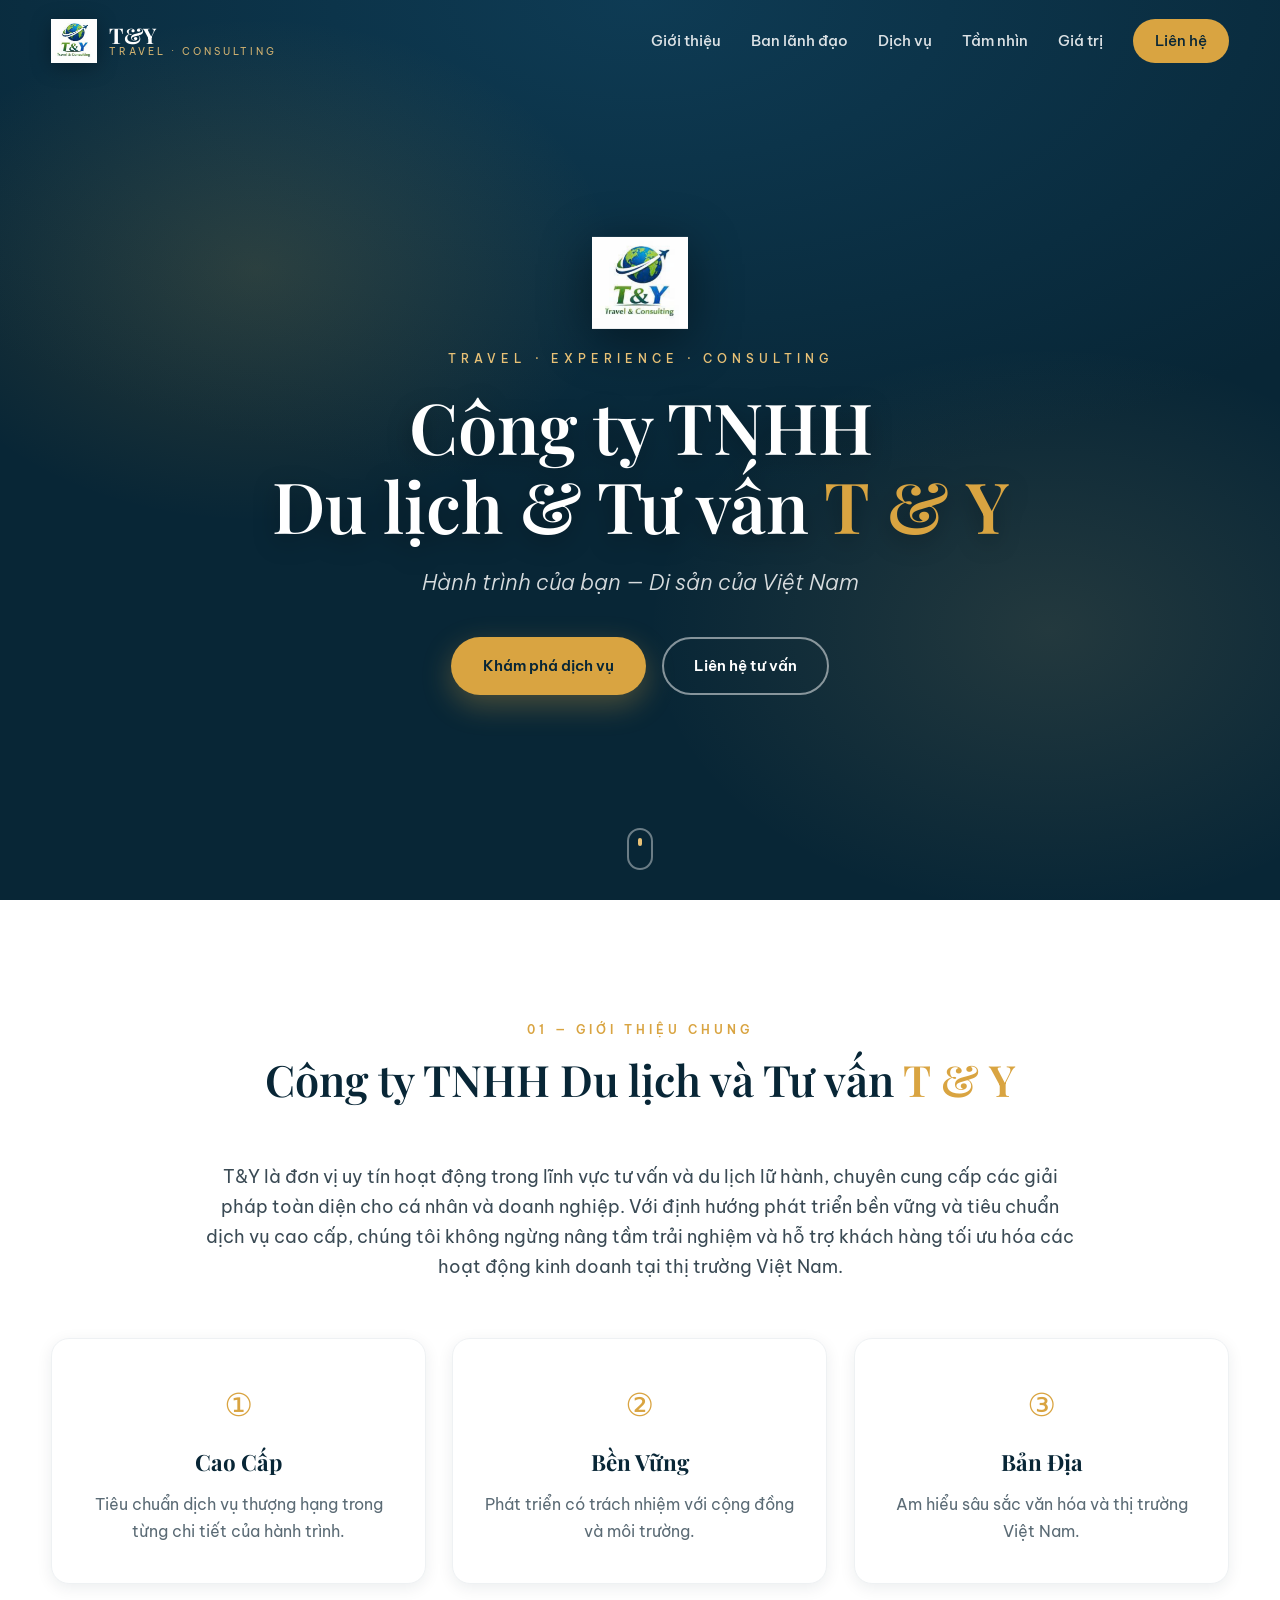
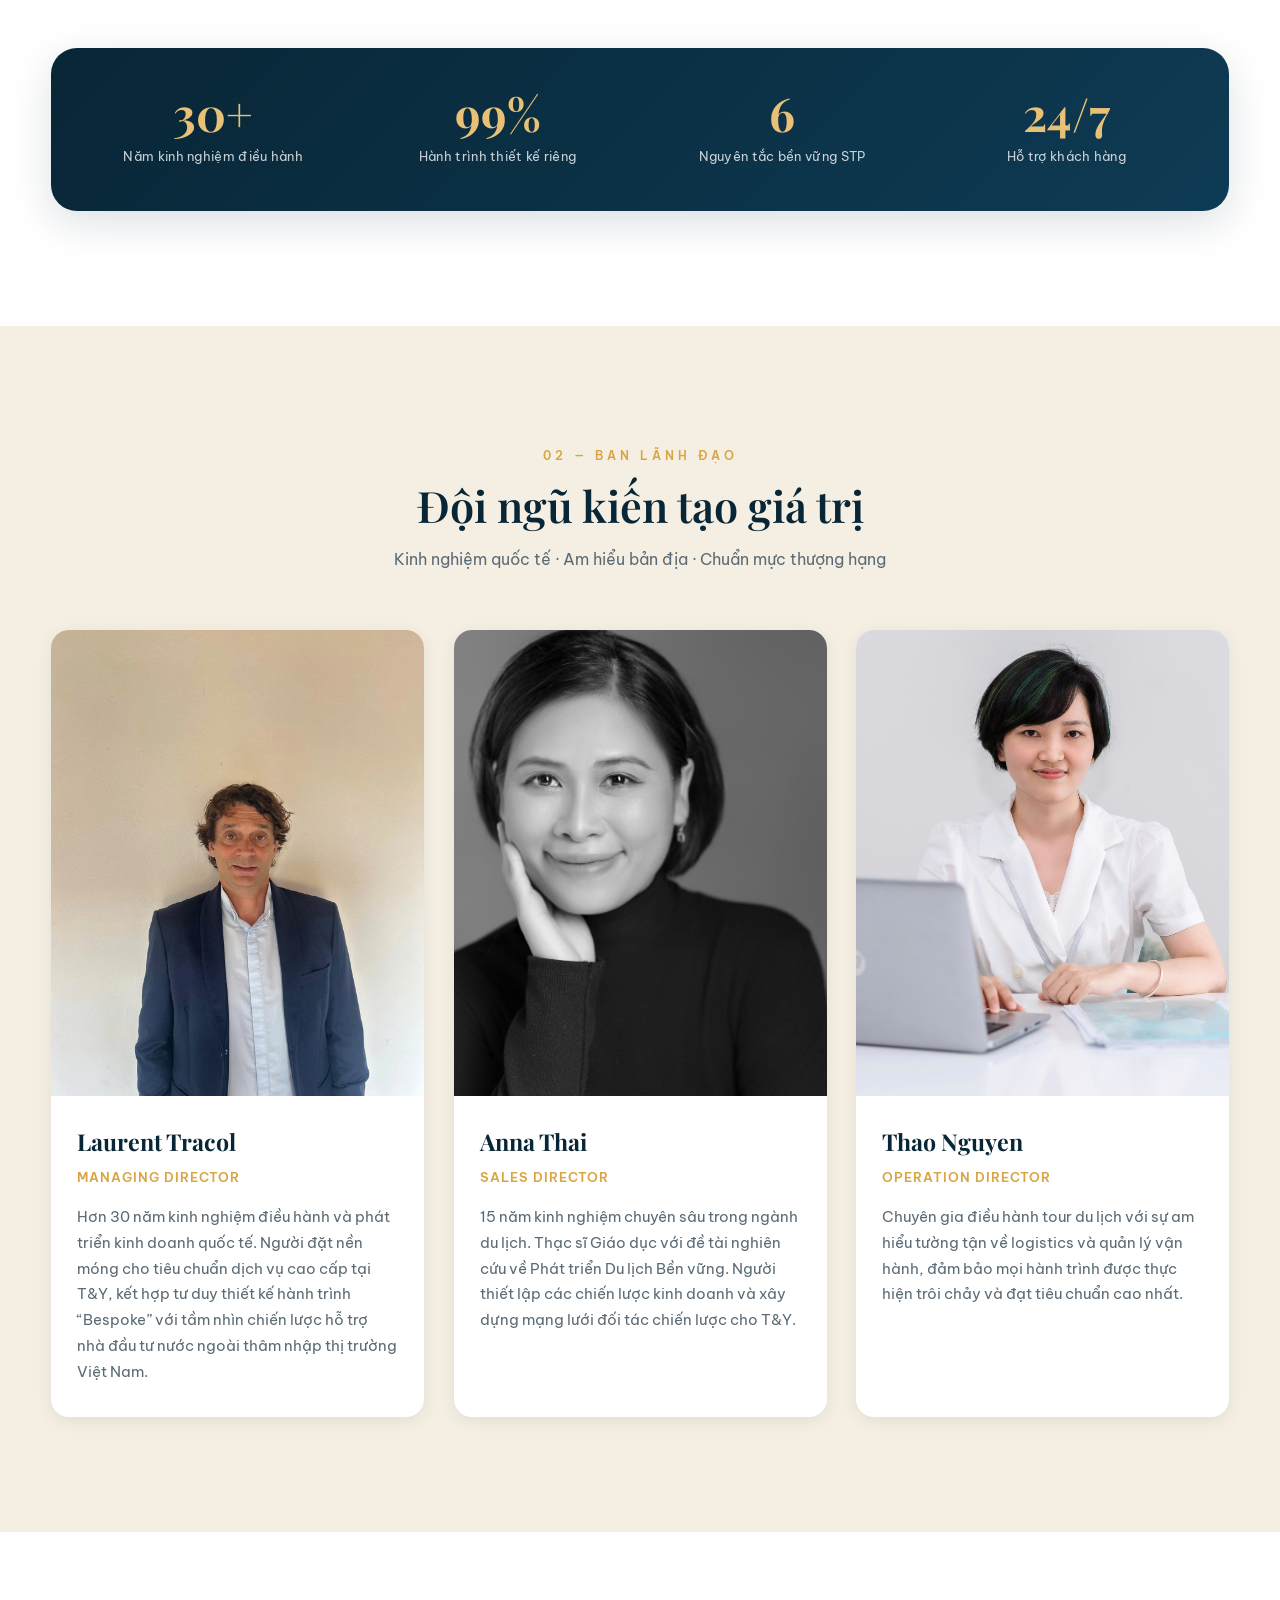
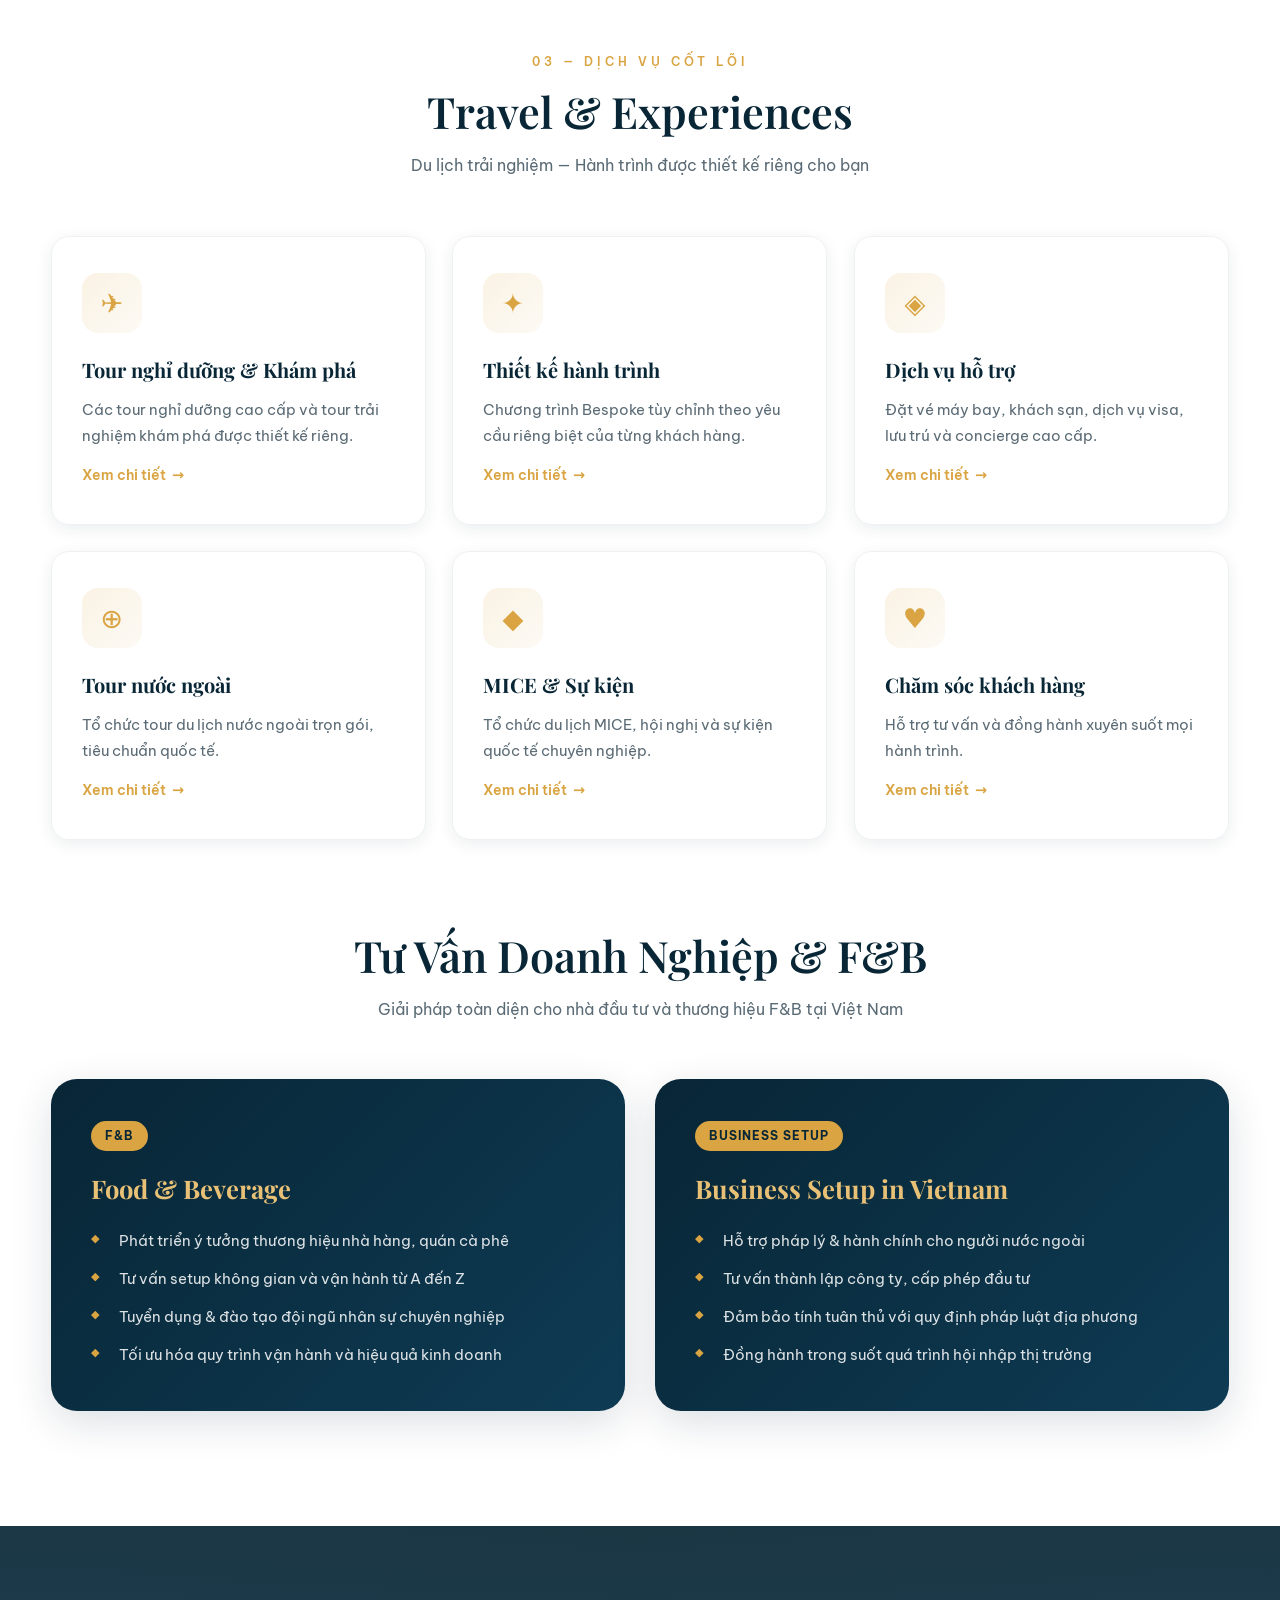
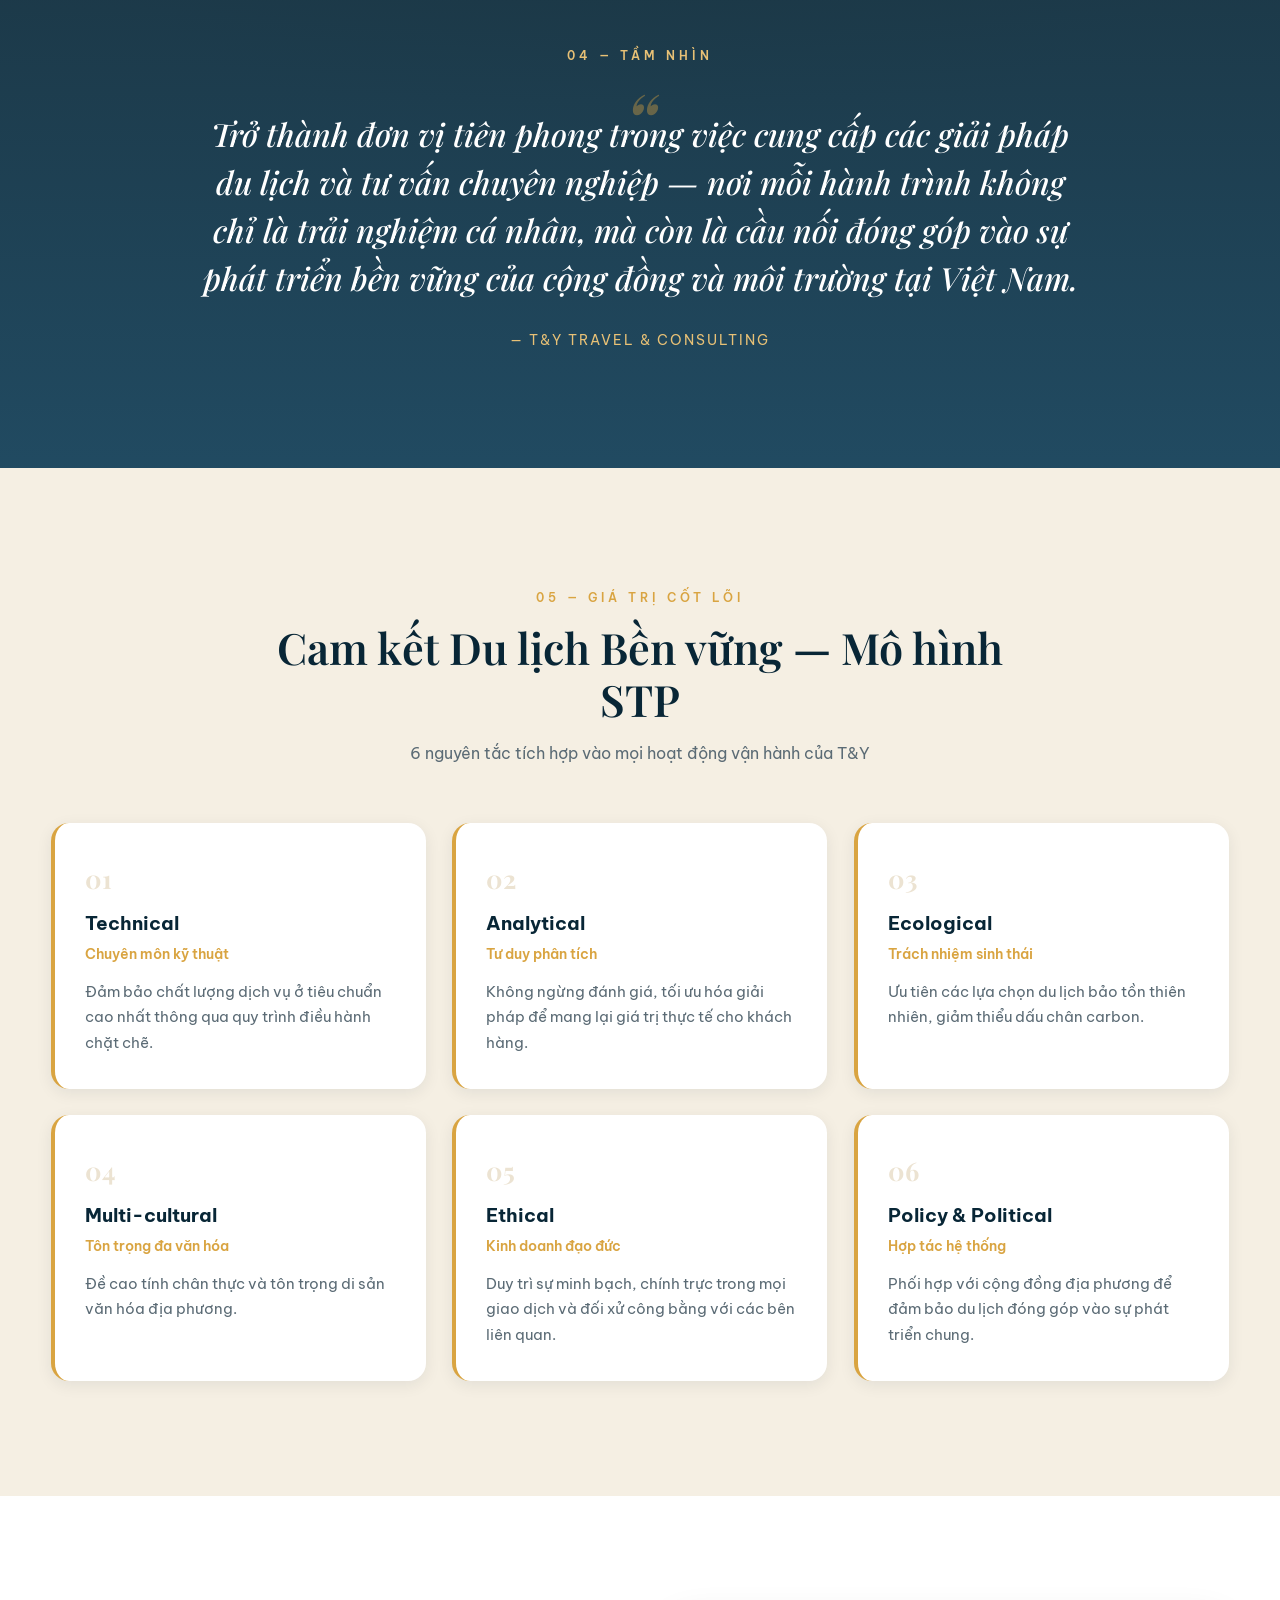
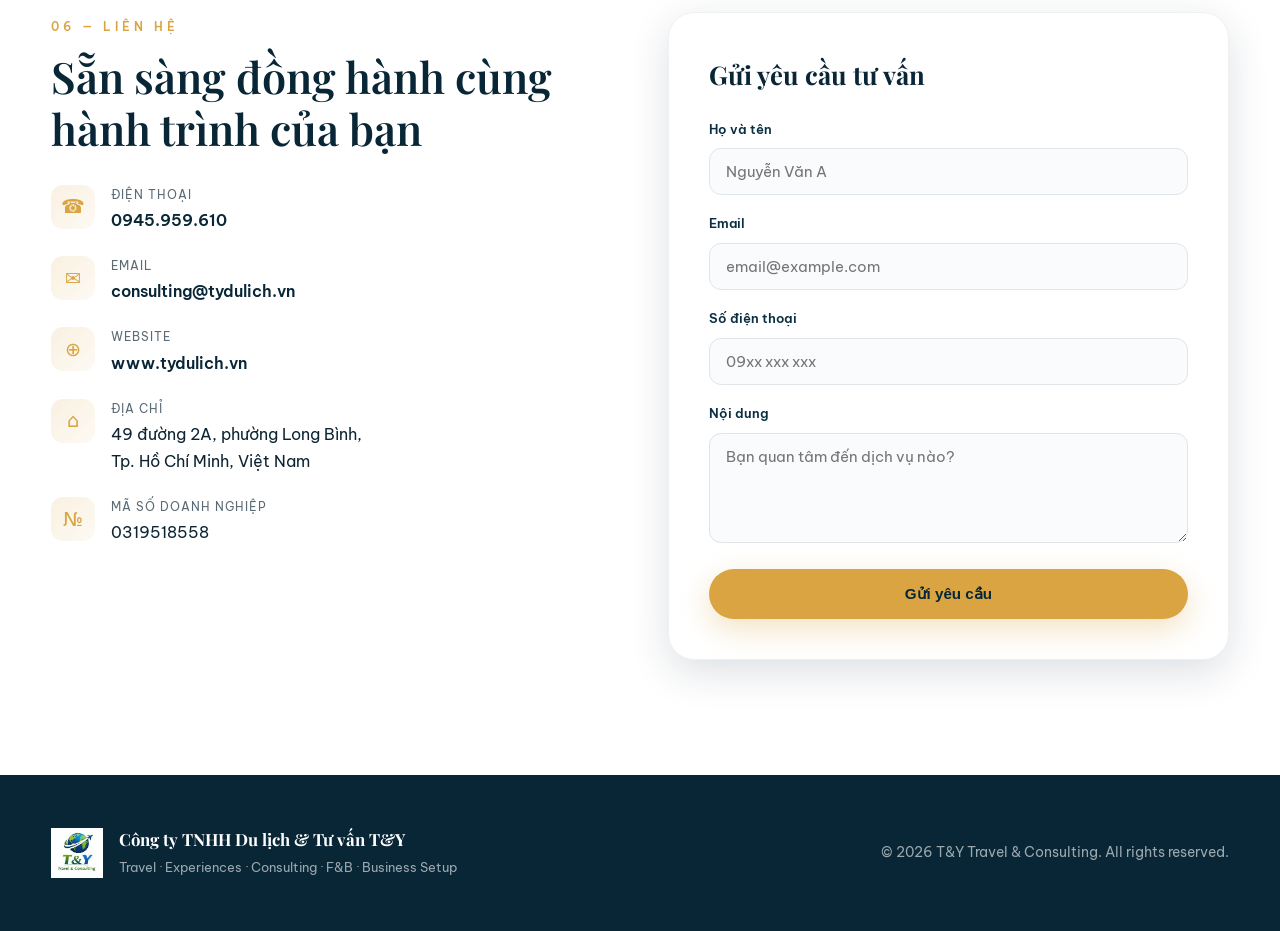
<file: index.html>
<!DOCTYPE html>
<html lang="vi">
<head>
  <meta charset="UTF-8" />
  <meta name="viewport" content="width=device-width, initial-scale=1.0" />
  <title>T&Y Travel & Consulting — Công ty TNHH Du lịch & Tư vấn T&Y</title>
  <meta name="description" content="Công ty TNHH Du lịch và Tư vấn T&Y — Giải pháp du lịch trải nghiệm cao cấp, tư vấn doanh nghiệp & F&B, hỗ trợ nhà đầu tư tại Việt Nam. Hành trình của bạn — Di sản của Việt Nam." />
  <meta name="keywords" content="du lịch cao cấp, tư vấn doanh nghiệp, F&B Việt Nam, business setup Vietnam, tour bespoke, MICE, du lịch bền vững, T&Y Travel" />
  <meta name="author" content="Công ty TNHH Du lịch & Tư vấn T&Y" />
  <meta name="robots" content="index, follow" />
  <link rel="canonical" href="https://www.tydulich.vn/" />

  <!-- Open Graph -->
  <meta property="og:title" content="T&Y Travel & Consulting" />
  <meta property="og:description" content="Hành trình của bạn — Di sản của Việt Nam. Du lịch trải nghiệm cao cấp & tư vấn doanh nghiệp tại Việt Nam." />
  <meta property="og:type" content="website" />
  <meta property="og:url" content="https://www.tydulich.vn/" />
  <meta property="og:image" content="https://www.tydulich.vn/assets/img/logo.png" />
  <meta property="og:locale" content="vi_VN" />
  <meta property="og:site_name" content="T&Y Travel & Consulting" />

  <!-- Twitter -->
  <meta name="twitter:card" content="summary_large_image" />
  <meta name="twitter:title" content="T&Y Travel & Consulting" />
  <meta name="twitter:description" content="Hành trình của bạn — Di sản của Việt Nam." />

  <meta name="theme-color" content="#082636" />
  <link rel="icon" type="image/png" href="assets/img/logo.png" />
  <link rel="preconnect" href="https://fonts.googleapis.com" />
  <link rel="preconnect" href="https://fonts.gstatic.com" crossorigin />
  <link href="https://fonts.googleapis.com/css2?family=Playfair+Display:ital,wght@0,400;0,500;0,600;0,700;1,400;1,500&family=Be+Vietnam+Pro:wght@300;400;500;600;700&display=swap" rel="stylesheet" />
  <link rel="stylesheet" href="assets/css/style.css" />

  <!-- Structured Data (SEO) -->
  <script type="application/ld+json">
  {
    "@context": "https://schema.org",
    "@type": "TravelAgency",
    "name": "Công ty TNHH Du lịch & Tư vấn T&Y",
    "alternateName": "T&Y Travel & Consulting",
    "url": "https://www.tydulich.vn",
    "logo": "https://www.tydulich.vn/assets/img/logo.png",
    "image": "https://www.tydulich.vn/assets/img/logo.png",
    "description": "Giải pháp du lịch trải nghiệm cao cấp, tư vấn doanh nghiệp & F&B, hỗ trợ nhà đầu tư tại Việt Nam.",
    "telephone": "+84987345689",
    "email": "consulting@tydulich.vn",
    "taxID": "0319518558",
    "address": {
      "@type": "PostalAddress",
      "streetAddress": "49 đường 2A, phường Long Bình",
      "addressLocality": "Thành phố Hồ Chí Minh",
      "addressCountry": "VN"
    },
    "sameAs": ["https://www.tydulich.vn"]
  }
  </script>
</head>
<body>

  <!-- Progress bar -->
  <div class="scroll-progress" id="scrollProgress"></div>

  <!-- ============ HEADER / NAV ============ -->
  <header class="header" id="header">
    <div class="container nav">
      <a href="#hero" class="brand">
        <img src="assets/img/logo.png" alt="Logo T&Y" class="brand__logo" />
        <span class="brand__text">
          <strong>T&amp;Y</strong>
          <em>Travel &middot; Consulting</em>
        </span>
      </a>

      <nav class="menu" id="menu">
        <a href="#about">Giới thiệu</a>
        <a href="#team">Ban lãnh đạo</a>
        <a href="#services">Dịch vụ</a>
        <a href="#vision">Tầm nhìn</a>
        <a href="#values">Giá trị</a>
        <a href="#contact" class="menu__cta">Liên hệ</a>
      </nav>

      <button class="hamburger" id="hamburger" aria-label="Mở menu" aria-expanded="false">
        <span></span><span></span><span></span>
      </button>
    </div>
  </header>

  <!-- ============ HERO ============ -->
  <section class="hero" id="hero">
    <div class="hero__glow"></div>
    <div class="hero__particles" id="heroParticles"></div>
    <div class="container hero__inner">
      <img src="assets/img/logo.png" alt="T&Y" class="hero__logo reveal" />
      <p class="hero__eyebrow reveal">Travel &middot; Experience &middot; Consulting</p>
      <h1 class="hero__title reveal">Công ty TNHH<br />Du lịch &amp; Tư vấn <span class="gold">T&nbsp;&amp;&nbsp;Y</span></h1>
      <p class="hero__tagline reveal">Hành trình của bạn — Di sản của Việt Nam</p>
      <div class="hero__actions reveal">
        <a href="#services" class="btn btn--gold">Khám phá dịch vụ</a>
        <a href="#contact" class="btn btn--ghost">Liên hệ tư vấn</a>
      </div>
    </div>
    <a href="#about" class="hero__scroll" aria-label="Cuộn xuống">
      <span></span>
    </a>
  </section>

  <!-- ============ ABOUT ============ -->
  <section class="section about" id="about">
    <div class="container">
      <div class="section__head reveal">
        <span class="kicker">01 — Giới thiệu chung</span>
        <h2 class="section__title">Công ty TNHH Du lịch và Tư vấn <span class="gold">T&nbsp;&amp;&nbsp;Y</span></h2>
      </div>
      <p class="about__lead reveal">
        T&amp;Y là đơn vị uy tín hoạt động trong lĩnh vực tư vấn và du lịch lữ hành, chuyên cung cấp
        các giải pháp toàn diện cho cá nhân và doanh nghiệp. Với định hướng phát triển bền vững và
        tiêu chuẩn dịch vụ cao cấp, chúng tôi không ngừng nâng tầm trải nghiệm và hỗ trợ khách hàng
        tối ưu hóa các hoạt động kinh doanh tại thị trường Việt Nam.
      </p>

      <div class="pillars">
        <article class="pillar reveal">
          <span class="pillar__num">①</span>
          <h3>Cao Cấp</h3>
          <p>Tiêu chuẩn dịch vụ thượng hạng trong từng chi tiết của hành trình.</p>
        </article>
        <article class="pillar reveal" style="--delay:.12s">
          <span class="pillar__num">②</span>
          <h3>Bền Vững</h3>
          <p>Phát triển có trách nhiệm với cộng đồng và môi trường.</p>
        </article>
        <article class="pillar reveal" style="--delay:.24s">
          <span class="pillar__num">③</span>
          <h3>Bản Địa</h3>
          <p>Am hiểu sâu sắc văn hóa và thị trường Việt Nam.</p>
        </article>
      </div>

      <!-- Stats counter -->
      <div class="stats reveal">
        <div class="stat"><span class="stat__num" data-target="30" data-suffix="+">0</span><span class="stat__lbl">Năm kinh nghiệm điều hành</span></div>
        <div class="stat"><span class="stat__num" data-target="100" data-suffix="%">0</span><span class="stat__lbl">Hành trình thiết kế riêng</span></div>
        <div class="stat"><span class="stat__num" data-target="6" data-suffix="">0</span><span class="stat__lbl">Nguyên tắc bền vững STP</span></div>
        <div class="stat"><span class="stat__num" data-target="24" data-suffix="/7">0</span><span class="stat__lbl">Hỗ trợ khách hàng</span></div>
      </div>
    </div>
  </section>

  <!-- ============ TEAM ============ -->
  <section class="section section--cream team" id="team">
    <div class="container">
      <div class="section__head reveal">
        <span class="kicker">02 — Ban lãnh đạo</span>
        <h2 class="section__title">Đội ngũ kiến tạo giá trị</h2>
        <p class="section__sub">Kinh nghiệm quốc tế · Am hiểu bản địa · Chuẩn mực thượng hạng</p>
      </div>

      <div class="team__grid">
        <article class="member reveal">
          <div class="member__photo"><img src="assets/img/laurent.jpg" alt="Laurent Tracol" loading="lazy" /></div>
          <div class="member__body">
            <h3>Laurent Tracol</h3>
            <span class="member__role">Managing Director</span>
            <p>Hơn 30 năm kinh nghiệm điều hành và phát triển kinh doanh quốc tế. Người đặt nền móng cho tiêu chuẩn dịch vụ cao cấp tại T&amp;Y, kết hợp tư duy thiết kế hành trình &ldquo;Bespoke&rdquo; với tầm nhìn chiến lược hỗ trợ nhà đầu tư nước ngoài thâm nhập thị trường Việt Nam.</p>
          </div>
        </article>

        <article class="member reveal" style="--delay:.12s">
          <div class="member__photo"><img src="assets/img/anna.jpg" alt="Anna Thai" loading="lazy" /></div>
          <div class="member__body">
            <h3>Anna Thai</h3>
            <span class="member__role">Sales Director</span>
            <p>15 năm kinh nghiệm chuyên sâu trong ngành du lịch. Thạc sĩ Giáo dục với đề tài nghiên cứu về Phát triển Du lịch Bền vững. Người thiết lập các chiến lược kinh doanh và xây dựng mạng lưới đối tác chiến lược cho T&amp;Y.</p>
          </div>
        </article>

        <article class="member reveal" style="--delay:.24s">
          <div class="member__photo"><img src="assets/img/thao.jpg" alt="Thao Nguyen" loading="lazy" /></div>
          <div class="member__body">
            <h3>Thao Nguyen</h3>
            <span class="member__role">Operation Director</span>
            <p>Chuyên gia điều hành tour du lịch với sự am hiểu tường tận về logistics và quản lý vận hành, đảm bảo mọi hành trình được thực hiện trôi chảy và đạt tiêu chuẩn cao nhất.</p>
          </div>
        </article>
      </div>
    </div>
  </section>

  <!-- ============ SERVICES ============ -->
  <section class="section services" id="services">
    <div class="container">
      <div class="section__head reveal">
        <span class="kicker">03 — Dịch vụ cốt lõi</span>
        <h2 class="section__title">Travel &amp; Experiences</h2>
        <p class="section__sub">Du lịch trải nghiệm — Hành trình được thiết kế riêng cho bạn</p>
      </div>

      <div class="svc__grid">
        <a class="svc reveal" href="dich-vu/tour-nghi-duong.html">
          <div class="svc__icon">✈</div>
          <h3>Tour nghỉ dưỡng &amp; Khám phá</h3>
          <p>Các tour nghỉ dưỡng cao cấp và tour trải nghiệm khám phá được thiết kế riêng.</p>
          <span class="svc__more">Xem chi tiết</span>
        </a>
        <a class="svc reveal" style="--delay:.08s" href="dich-vu/thiet-ke-hanh-trinh.html">
          <div class="svc__icon">✦</div>
          <h3>Thiết kế hành trình</h3>
          <p>Chương trình Bespoke tùy chỉnh theo yêu cầu riêng biệt của từng khách hàng.</p>
          <span class="svc__more">Xem chi tiết</span>
        </a>
        <a class="svc reveal" style="--delay:.16s" href="dich-vu/dich-vu-ho-tro.html">
          <div class="svc__icon">◈</div>
          <h3>Dịch vụ hỗ trợ</h3>
          <p>Đặt vé máy bay, khách sạn, dịch vụ visa, lưu trú và concierge cao cấp.</p>
          <span class="svc__more">Xem chi tiết</span>
        </a>
        <a class="svc reveal" style="--delay:.24s" href="dich-vu/tour-nuoc-ngoai.html">
          <div class="svc__icon">⊕</div>
          <h3>Tour nước ngoài</h3>
          <p>Tổ chức tour du lịch nước ngoài trọn gói, tiêu chuẩn quốc tế.</p>
          <span class="svc__more">Xem chi tiết</span>
        </a>
        <a class="svc reveal" style="--delay:.32s" href="dich-vu/mice-su-kien.html">
          <div class="svc__icon">◆</div>
          <h3>MICE &amp; Sự kiện</h3>
          <p>Tổ chức du lịch MICE, hội nghị và sự kiện quốc tế chuyên nghiệp.</p>
          <span class="svc__more">Xem chi tiết</span>
        </a>
        <a class="svc reveal" style="--delay:.4s" href="dich-vu/cham-soc-khach-hang.html">
          <div class="svc__icon">♥</div>
          <h3>Chăm sóc khách hàng</h3>
          <p>Hỗ trợ tư vấn và đồng hành xuyên suốt mọi hành trình.</p>
          <span class="svc__more">Xem chi tiết</span>
        </a>
      </div>

      <div class="section__head section__head--mt reveal">
        <h2 class="section__title">Tư Vấn Doanh Nghiệp &amp; F&amp;B</h2>
        <p class="section__sub">Giải pháp toàn diện cho nhà đầu tư và thương hiệu F&amp;B tại Việt Nam</p>
      </div>

      <div class="consult__grid">
        <article class="consult reveal">
          <span class="consult__tag">F&amp;B</span>
          <h3>Food &amp; Beverage</h3>
          <ul>
            <li>Phát triển ý tưởng thương hiệu nhà hàng, quán cà phê</li>
            <li>Tư vấn setup không gian và vận hành từ A đến Z</li>
            <li>Tuyển dụng &amp; đào tạo đội ngũ nhân sự chuyên nghiệp</li>
            <li>Tối ưu hóa quy trình vận hành và hiệu quả kinh doanh</li>
          </ul>
        </article>
        <article class="consult reveal" style="--delay:.12s">
          <span class="consult__tag">Business Setup</span>
          <h3>Business Setup in Vietnam</h3>
          <ul>
            <li>Hỗ trợ pháp lý &amp; hành chính cho người nước ngoài</li>
            <li>Tư vấn thành lập công ty, cấp phép đầu tư</li>
            <li>Đảm bảo tính tuân thủ với quy định pháp luật địa phương</li>
            <li>Đồng hành trong suốt quá trình hội nhập thị trường</li>
          </ul>
        </article>
      </div>
    </div>
  </section>

  <!-- ============ VISION ============ -->
  <section class="section vision" id="vision">
    <div class="container reveal">
      <span class="kicker kicker--light">04 — Tầm nhìn</span>
      <blockquote class="vision__quote">
        Trở thành đơn vị tiên phong trong việc cung cấp các giải pháp du lịch và tư vấn chuyên
        nghiệp — nơi mỗi hành trình không chỉ là trải nghiệm cá nhân, mà còn là cầu nối đóng góp
        vào sự phát triển bền vững của cộng đồng và môi trường tại Việt Nam.
      </blockquote>
      <p class="vision__author">— T&amp;Y Travel &amp; Consulting</p>
    </div>
  </section>

  <!-- ============ VALUES (STP) ============ -->
  <section class="section section--cream values" id="values">
    <div class="container">
      <div class="section__head reveal">
        <span class="kicker">05 — Giá trị cốt lõi</span>
        <h2 class="section__title">Cam kết Du lịch Bền vững — Mô hình STP</h2>
        <p class="section__sub">6 nguyên tắc tích hợp vào mọi hoạt động vận hành của T&amp;Y</p>
      </div>

      <div class="values__grid">
        <article class="value reveal">
          <span class="value__num">01</span>
          <h3>Technical</h3>
          <span class="value__vi">Chuyên môn kỹ thuật</span>
          <p>Đảm bảo chất lượng dịch vụ ở tiêu chuẩn cao nhất thông qua quy trình điều hành chặt chẽ.</p>
        </article>
        <article class="value reveal" style="--delay:.08s">
          <span class="value__num">02</span>
          <h3>Analytical</h3>
          <span class="value__vi">Tư duy phân tích</span>
          <p>Không ngừng đánh giá, tối ưu hóa giải pháp để mang lại giá trị thực tế cho khách hàng.</p>
        </article>
        <article class="value reveal" style="--delay:.16s">
          <span class="value__num">03</span>
          <h3>Ecological</h3>
          <span class="value__vi">Trách nhiệm sinh thái</span>
          <p>Ưu tiên các lựa chọn du lịch bảo tồn thiên nhiên, giảm thiểu dấu chân carbon.</p>
        </article>
        <article class="value reveal" style="--delay:.24s">
          <span class="value__num">04</span>
          <h3>Multi-cultural</h3>
          <span class="value__vi">Tôn trọng đa văn hóa</span>
          <p>Đề cao tính chân thực và tôn trọng di sản văn hóa địa phương.</p>
        </article>
        <article class="value reveal" style="--delay:.32s">
          <span class="value__num">05</span>
          <h3>Ethical</h3>
          <span class="value__vi">Kinh doanh đạo đức</span>
          <p>Duy trì sự minh bạch, chính trực trong mọi giao dịch và đối xử công bằng với các bên liên quan.</p>
        </article>
        <article class="value reveal" style="--delay:.4s">
          <span class="value__num">06</span>
          <h3>Policy &amp; Political</h3>
          <span class="value__vi">Hợp tác hệ thống</span>
          <p>Phối hợp với cộng đồng địa phương để đảm bảo du lịch đóng góp vào sự phát triển chung.</p>
        </article>
      </div>
    </div>
  </section>

  <!-- ============ CONTACT ============ -->
  <section class="section contact" id="contact">
    <div class="container contact__grid">
      <div class="contact__info reveal">
        <span class="kicker">06 — Liên hệ</span>
        <h2 class="section__title">Sẵn sàng đồng hành cùng<br />hành trình của bạn</h2>
        <ul class="contact__list">
          <li>
            <span class="contact__ic">☎</span>
            <div><span class="contact__lbl">Điện thoại</span><a href="tel:0945.959.610">0945.959.610</a></div>
          </li>
          <li>
            <span class="contact__ic">✉</span>
            <div><span class="contact__lbl">Email</span><a href="mailto:consulting@tydulich.vn">consulting@tydulich.vn</a></div>
          </li>
          <li>
            <span class="contact__ic">⊕</span>
            <div><span class="contact__lbl">Website</span><a href="https://www.tydulich.vn" target="_blank" rel="noopener">www.tydulich.vn</a></div>
          </li>
          <li>
            <span class="contact__ic">⌂</span>
            <div><span class="contact__lbl">Địa chỉ</span><span>49 đường 2A, phường Long Bình,<br />Tp. Hồ Chí Minh, Việt Nam</span></div>
          </li>
          <li>
            <span class="contact__ic">№</span>
            <div><span class="contact__lbl">Mã số doanh nghiệp</span><span>0319518558</span></div>
          </li>
        </ul>
      </div>

      <form class="contact__form reveal" id="contactForm" novalidate>
        <h3>Gửi yêu cầu tư vấn</h3>

        <!-- Web3Forms: thay YOUR_ACCESS_KEY_HERE bằng key thật -->
        <input type="hidden" name="access_key" value="b8783846-a8ad-42c6-8481-752ad32264a3" />
        <input type="hidden" name="subject" value="Yêu cầu tư vấn mới từ website T&Y" />
        <input type="hidden" name="from_name" value="Website T&Y Travel" />
        <!-- Honeypot chống spam -->
        <input type="checkbox" name="botcheck" class="hp" tabindex="-1" autocomplete="off" />

        <div class="field">
          <label for="name">Họ và tên</label>
          <input type="text" id="name" name="name" required placeholder="Nguyễn Văn A" />
        </div>
        <div class="field">
          <label for="email">Email</label>
          <input type="email" id="email" name="email" required placeholder="email@example.com" />
        </div>
        <div class="field">
          <label for="phone">Số điện thoại</label>
          <input type="tel" id="phone" name="phone" placeholder="09xx xxx xxx" />
        </div>
        <div class="field">
          <label for="message">Nội dung</label>
          <textarea id="message" name="message" rows="4" required placeholder="Bạn quan tâm đến dịch vụ nào?"></textarea>
        </div>
        <button type="submit" class="btn btn--gold btn--block" id="submitBtn">
          <span class="btn__label">Gửi yêu cầu</span>
          <span class="btn__spinner" aria-hidden="true"></span>
        </button>
        <p class="form__note" id="formNote" role="status" hidden></p>
      </form>
    </div>
  </section>

  <!-- ============ FOOTER ============ -->
  <footer class="footer">
    <div class="container footer__inner">
      <div class="footer__brand">
        <img src="assets/img/logo.png" alt="T&Y" />
        <div>
          <strong>Công ty TNHH Du lịch &amp; Tư vấn T&amp;Y</strong>
          <span>Travel · Experiences · Consulting · F&amp;B · Business Setup</span>
        </div>
      </div>
      <p class="footer__copy">© <span id="year"></span> T&amp;Y Travel &amp; Consulting. All rights reserved.</p>
    </div>
  </footer>

  <a href="#hero" class="to-top" id="toTop" aria-label="Lên đầu trang">↑</a>

  <script src="assets/js/main.js"></script>
</body>
</html>
</file>
<file: assets/css/style.css>
:root{
  --navy-900:#082636;
  --navy-800:#0a2e42;
  --navy-700:#0E3B54;
  --navy-600:#14506f;
  --gold:#D9A441;
  --gold-light:#E8C176;
  --cream:#F5EFE3;
  --cream-dark:#ece3d2;
  --ink:#0d2533;
  --muted:#5b6b75;
  --white:#ffffff;

  --shadow-sm:0 4px 16px rgba(8,38,54,.08);
  --shadow-md:0 12px 40px rgba(8,38,54,.14);
  --shadow-gold:0 10px 30px rgba(217,164,65,.32);

  --radius:18px;
  --radius-lg:26px;
  --ease:cubic-bezier(.22,.61,.36,1);

  --font-display:"Playfair Display",Georgia,serif;
  --font-body:"Be Vietnam Pro",system-ui,-apple-system,Segoe UI,Roboto,sans-serif;
}

*,*::before,*::after{box-sizing:border-box;margin:0;padding:0}
html{scroll-behavior:smooth;-webkit-text-size-adjust:100%}
@media (prefers-reduced-motion:reduce){
  html{scroll-behavior:auto}
  *,*::before,*::after{animation-duration:.001ms!important;transition-duration:.001ms!important}
}

body{
  font-family:var(--font-body);
  color:var(--ink);
  background:var(--white);
  line-height:1.7;
  overflow-x:hidden;
  font-weight:400;
}

img{max-width:100%;display:block}
a{color:inherit;text-decoration:none}
ul{list-style:none}

.container{width:min(1180px,92%);margin-inline:auto}
.gold{color:var(--gold)}

/* ---------- Scroll progress bar ---------- */
.scroll-progress{
  position:fixed;top:0;left:0;height:3px;width:0%;
  background:linear-gradient(90deg,var(--gold),var(--gold-light));
  z-index:1000;transition:width .1s linear;
  box-shadow:0 0 12px rgba(217,164,65,.6);
}

/* ---------- Reveal on scroll ---------- */
.reveal{
  opacity:0;transform:translateY(38px);
  transition:opacity .9s var(--ease),transform .9s var(--ease);
  transition-delay:var(--delay,0s);
  will-change:opacity,transform;
}
.reveal.is-visible{opacity:1;transform:none}

/* ============ HEADER / NAV ============ */
.header{
  position:fixed;inset:0 0 auto 0;z-index:900;
  padding:18px 0;
  transition:padding .4s var(--ease),background .4s var(--ease),box-shadow .4s var(--ease);
}
.header.scrolled{
  padding:10px 0;
  background:rgba(8,38,54,.86);
  backdrop-filter:blur(14px);
  -webkit-backdrop-filter:blur(14px);
  box-shadow:0 8px 30px rgba(0,0,0,.25);
}
.nav{display:flex;align-items:center;justify-content:space-between;gap:20px}

.brand{display:flex;align-items:center;gap:12px}
.brand__logo{width:46px;height:46px;object-fit:contain;filter:drop-shadow(0 4px 10px rgba(0,0,0,.3))}
.brand__text{display:flex;flex-direction:column;line-height:1.05;color:var(--white)}
.brand__text strong{font-family:var(--font-display);font-size:1.35rem;letter-spacing:.5px}
.brand__text em{font-style:normal;font-size:.62rem;letter-spacing:3px;text-transform:uppercase;color:var(--gold-light);opacity:.9}

.menu{display:flex;align-items:center;gap:30px}
.menu a{
  color:rgba(255,255,255,.86);font-size:.92rem;font-weight:500;
  position:relative;padding:4px 0;transition:color .3s;
}
.menu a::after{
  content:"";position:absolute;left:0;bottom:-2px;height:2px;width:0;
  background:var(--gold);transition:width .35s var(--ease);
}
.menu a:hover{color:var(--white)}
.menu a:hover::after{width:100%}
.menu__cta{
  background:var(--gold);color:var(--navy-900)!important;
  padding:9px 22px!important;border-radius:50px;font-weight:600;
  transition:transform .3s var(--ease),box-shadow .3s var(--ease),background .3s;
}
.menu__cta::after{display:none}
.menu__cta:hover{transform:translateY(-2px);box-shadow:var(--shadow-gold);background:var(--gold-light)}

.hamburger{
  display:none;flex-direction:column;gap:5px;background:none;border:0;cursor:pointer;
  padding:8px;z-index:950;
}
.hamburger span{width:26px;height:2px;background:var(--white);border-radius:2px;transition:.35s var(--ease)}
.hamburger.active span:nth-child(1){transform:translateY(7px) rotate(45deg)}
.hamburger.active span:nth-child(2){opacity:0}
.hamburger.active span:nth-child(3){transform:translateY(-7px) rotate(-45deg)}

/* ============ HERO ============ */
.hero{
  position:relative;min-height:100svh;display:flex;align-items:center;
  text-align:center;color:var(--white);overflow:hidden;
  background:
    radial-gradient(120% 90% at 50% 0%,var(--navy-700) 0%,var(--navy-900) 60%);
}
.hero__glow{
  position:absolute;inset:0;pointer-events:none;
  background:
    radial-gradient(40% 40% at 20% 30%,rgba(217,164,65,.16),transparent 70%),
    radial-gradient(45% 45% at 82% 70%,rgba(232,193,118,.12),transparent 70%);
  animation:glowFloat 12s ease-in-out infinite alternate;
}
@keyframes glowFloat{0%{transform:translate(0,0) scale(1)}100%{transform:translate(-20px,18px) scale(1.08)}}

.hero__particles{position:absolute;inset:0;pointer-events:none;overflow:hidden}
.hero__particles span{
  position:absolute;display:block;width:4px;height:4px;border-radius:50%;
  background:var(--gold-light);opacity:.5;
  animation:rise linear infinite;
}
@keyframes rise{
  0%{transform:translateY(0) scale(1);opacity:0}
  10%{opacity:.6}
  90%{opacity:.5}
  100%{transform:translateY(-110vh) scale(.4);opacity:0}
}

.hero__inner{position:relative;z-index:2;display:flex;flex-direction:column;align-items:center;gap:18px;padding:120px 0 90px}
.hero__logo{width:96px;height:96px;object-fit:contain;filter:drop-shadow(0 10px 26px rgba(0,0,0,.45))}
.hero__eyebrow{letter-spacing:5px;text-transform:uppercase;font-size:.72rem;color:var(--gold-light);font-weight:500}
.hero__title{
  font-family:var(--font-display);font-weight:600;line-height:1.12;
  font-size:clamp(2.2rem,5.6vw,4.4rem);text-shadow:0 6px 24px rgba(0,0,0,.35);
}
.hero__tagline{font-size:clamp(1rem,2.2vw,1.4rem);color:rgba(255,255,255,.84);font-weight:300;font-style:italic}
.hero__actions{display:flex;gap:16px;margin-top:18px;flex-wrap:wrap;justify-content:center}

.hero__scroll{
  position:absolute;bottom:30px;left:50%;transform:translateX(-50%);z-index:2;
  width:26px;height:42px;border:2px solid rgba(255,255,255,.4);border-radius:14px;
}
.hero__scroll span{
  position:absolute;top:8px;left:50%;transform:translateX(-50%);
  width:4px;height:8px;border-radius:2px;background:var(--gold-light);
  animation:scrollDot 1.8s var(--ease) infinite;
}
@keyframes scrollDot{0%{opacity:0;top:8px}40%{opacity:1}80%{opacity:0;top:24px}100%{opacity:0}}

/* ============ BUTTONS ============ */
.btn{
  display:inline-flex;align-items:center;justify-content:center;gap:10px;
  padding:14px 30px;border-radius:50px;font-weight:600;font-size:.95rem;
  cursor:pointer;border:2px solid transparent;
  transition:transform .3s var(--ease),box-shadow .3s var(--ease),background .3s,color .3s;
  position:relative;overflow:hidden;
}
.btn--gold{background:var(--gold);color:var(--navy-900);box-shadow:var(--shadow-gold)}
.btn--gold:hover{transform:translateY(-3px);background:var(--gold-light);box-shadow:0 16px 38px rgba(217,164,65,.42)}
.btn--ghost{border-color:rgba(255,255,255,.5);color:var(--white)}
.btn--ghost:hover{background:rgba(255,255,255,.1);transform:translateY(-3px);border-color:var(--white)}
.btn--block{width:100%}

/* ============ SECTIONS ============ */
.section{padding:clamp(70px,9vw,120px) 0}
.section--cream{background:var(--cream)}
.section__head{text-align:center;max-width:760px;margin:0 auto 56px}
.section__head--mt{margin-top:90px}
.kicker{
  display:inline-block;font-size:.74rem;letter-spacing:4px;text-transform:uppercase;
  color:var(--gold);font-weight:600;margin-bottom:14px;
}
.kicker--light{color:var(--gold-light)}
.section__title{font-family:var(--font-display);font-weight:600;font-size:clamp(1.7rem,3.6vw,2.7rem);line-height:1.2;color:var(--navy-900)}
.section__sub{margin-top:14px;color:var(--muted);font-size:1.02rem}

/* ============ ABOUT ============ */
.about__lead{max-width:880px;margin:0 auto 56px;text-align:center;font-size:1.1rem;color:#3a4a54}
.pillars{display:grid;grid-template-columns:repeat(3,1fr);gap:26px}
.pillar{
  background:var(--white);border:1px solid #eef1f3;border-radius:var(--radius);
  padding:38px 30px;text-align:center;box-shadow:var(--shadow-sm);
  transition:transform .4s var(--ease),box-shadow .4s var(--ease);
}
.pillar:hover{transform:translateY(-8px);box-shadow:var(--shadow-md)}
.pillar__num{font-size:2rem;color:var(--gold);display:block;margin-bottom:12px}
.pillar h3{font-family:var(--font-display);font-size:1.4rem;color:var(--navy-900);margin-bottom:10px}
.pillar p{color:var(--muted);font-size:.98rem}

/* ---------- Stats ---------- */
.stats{
  display:grid;grid-template-columns:repeat(4,1fr);gap:20px;margin-top:64px;
  padding:42px 30px;border-radius:var(--radius-lg);
  background:linear-gradient(135deg,var(--navy-900),var(--navy-700));
  box-shadow:var(--shadow-md);
}
.stat{text-align:center;color:var(--white)}
.stat__num{display:block;font-family:var(--font-display);font-size:clamp(2rem,4vw,2.9rem);font-weight:700;color:var(--gold-light);line-height:1}
.stat__lbl{display:block;margin-top:10px;font-size:.84rem;color:rgba(255,255,255,.78);letter-spacing:.3px}

/* ============ TEAM ============ */
.team__grid{display:grid;grid-template-columns:repeat(3,1fr);gap:30px}
.member{
  background:var(--white);border-radius:var(--radius);overflow:hidden;
  box-shadow:var(--shadow-sm);transition:transform .45s var(--ease),box-shadow .45s var(--ease);
}
.member:hover{transform:translateY(-10px);box-shadow:var(--shadow-md)}
.member__photo{aspect-ratio:4/5;overflow:hidden;background:var(--cream-dark)}
.member__photo img{width:100%;height:100%;object-fit:cover;transition:transform .7s var(--ease)}
.member:hover .member__photo img{transform:scale(1.06)}
.member__body{padding:26px 26px 32px}
.member__body h3{font-family:var(--font-display);font-size:1.45rem;color:var(--navy-900)}
.member__role{display:inline-block;color:var(--gold);font-weight:600;font-size:.84rem;letter-spacing:1px;text-transform:uppercase;margin:6px 0 14px}
.member__body p{color:var(--muted);font-size:.95rem}

/* ============ SERVICES ============ */
.svc__grid{display:grid;grid-template-columns:repeat(3,1fr);gap:26px}
.svc{
  background:var(--white);border:1px solid #eef1f3;border-radius:var(--radius);
  padding:36px 30px;box-shadow:var(--shadow-sm);position:relative;overflow:hidden;
  transition:transform .4s var(--ease),box-shadow .4s var(--ease);
}
.svc::before{
  content:"";position:absolute;left:0;top:0;height:4px;width:0;
  background:linear-gradient(90deg,var(--gold),var(--gold-light));transition:width .45s var(--ease);
}
.svc:hover{transform:translateY(-8px);box-shadow:var(--shadow-md)}
.svc:hover::before{width:100%}
.svc__icon{
  width:60px;height:60px;border-radius:16px;display:grid;place-items:center;
  font-size:1.7rem;color:var(--gold);margin-bottom:20px;
  background:linear-gradient(135deg,rgba(217,164,65,.14),rgba(232,193,118,.08));
  transition:transform .4s var(--ease);
}
.svc:hover .svc__icon{transform:scale(1.1) rotate(-6deg)}
.svc h3{font-family:var(--font-display);font-size:1.25rem;color:var(--navy-900);margin-bottom:10px}
.svc p{color:var(--muted);font-size:.95rem}

.consult__grid{display:grid;grid-template-columns:repeat(2,1fr);gap:30px}
.consult{
  background:linear-gradient(135deg,var(--navy-900),var(--navy-700));
  border-radius:var(--radius-lg);padding:42px 40px;color:var(--white);
  box-shadow:var(--shadow-md);position:relative;overflow:hidden;
  transition:transform .4s var(--ease);
}
.consult:hover{transform:translateY(-6px)}
.consult__tag{
  display:inline-block;background:var(--gold);color:var(--navy-900);
  font-size:.72rem;font-weight:700;letter-spacing:1px;text-transform:uppercase;
  padding:5px 14px;border-radius:50px;margin-bottom:16px;
}
.consult h3{font-family:var(--font-display);font-size:1.6rem;color:var(--gold-light);margin-bottom:18px}
.consult ul{display:flex;flex-direction:column;gap:12px}
.consult li{position:relative;padding-left:28px;color:rgba(255,255,255,.86);font-size:.96rem}
.consult li::before{content:"◆";position:absolute;left:0;top:1px;color:var(--gold);font-size:.7rem}

/* ============ VISION ============ */
.vision{
  background:
    linear-gradient(180deg,rgba(8,38,54,.92),rgba(14,59,84,.92)),
    radial-gradient(60% 60% at 50% 0%,rgba(217,164,65,.18),transparent 70%);
  text-align:center;color:var(--white);
}
.vision .container{max-width:900px}
.vision__quote{
  font-family:var(--font-display);font-style:italic;font-weight:500;
  font-size:clamp(1.3rem,2.8vw,2rem);line-height:1.5;position:relative;
  padding:30px 10px 0;
}
.vision__quote::before{
  content:"“";font-size:5rem;color:var(--gold);opacity:.4;
  position:absolute;top:-20px;left:50%;transform:translateX(-50%);font-family:var(--font-display);
}
.vision__author{margin-top:26px;color:var(--gold-light);letter-spacing:2px;font-size:.9rem;text-transform:uppercase}

/* ============ VALUES ============ */
.values__grid{display:grid;grid-template-columns:repeat(3,1fr);gap:26px}
.value{
  background:var(--white);border-radius:var(--radius);padding:34px 30px;
  box-shadow:var(--shadow-sm);border-left:4px solid var(--gold);
  transition:transform .4s var(--ease),box-shadow .4s var(--ease);
}
.value:hover{transform:translateY(-6px);box-shadow:var(--shadow-md)}
.value__num{font-family:var(--font-display);font-size:1.6rem;color:var(--cream-dark);font-weight:700}
.value h3{font-size:1.2rem;color:var(--navy-900);margin-top:6px}
.value__vi{display:block;color:var(--gold);font-weight:600;font-size:.88rem;margin:4px 0 12px}
.value p{color:var(--muted);font-size:.93rem}

/* ============ CONTACT ============ */
.contact__grid{display:grid;grid-template-columns:1fr 1fr;gap:56px;align-items:start}
.contact__list{margin-top:30px;display:flex;flex-direction:column;gap:22px}
.contact__list li{display:flex;gap:16px;align-items:flex-start}
.contact__ic{
  flex:none;width:44px;height:44px;border-radius:12px;display:grid;place-items:center;
  background:linear-gradient(135deg,rgba(217,164,65,.16),rgba(232,193,118,.08));
  color:var(--gold);font-size:1.2rem;
}
.contact__lbl{display:block;font-size:.74rem;letter-spacing:1px;text-transform:uppercase;color:var(--muted);margin-bottom:2px}
.contact__list a{font-weight:600;color:var(--navy-900);transition:color .3s}
.contact__list a:hover{color:var(--gold)}

.contact__form{
  background:var(--white);border-radius:var(--radius-lg);padding:40px;
  box-shadow:var(--shadow-md);border:1px solid #eef1f3;
}
.contact__form h3{font-family:var(--font-display);font-size:1.6rem;color:var(--navy-900);margin-bottom:22px}
.field{margin-bottom:18px}
.field label{display:block;font-size:.84rem;font-weight:600;color:var(--navy-800);margin-bottom:7px}
.field input,.field textarea{
  width:100%;padding:13px 16px;border:1.5px solid #dfe5e9;border-radius:12px;
  font-family:inherit;font-size:.96rem;color:var(--ink);background:#fafbfc;
  transition:border-color .3s,box-shadow .3s,background .3s;
}
.field input:focus,.field textarea:focus{
  outline:none;border-color:var(--gold);background:var(--white);
  box-shadow:0 0 0 4px rgba(217,164,65,.14);
}
.field textarea{resize:vertical;min-height:110px}
.hp{position:absolute;left:-9999px;opacity:0}

/* button spinner */
.btn__spinner{
  width:18px;height:18px;border:2.5px solid rgba(8,38,54,.3);border-top-color:var(--navy-900);
  border-radius:50%;display:none;animation:spin .7s linear infinite;
}
@keyframes spin{to{transform:rotate(360deg)}}
.btn.loading .btn__label{opacity:.6}
.btn.loading .btn__spinner{display:inline-block}

.form__note{margin-top:16px;padding:13px 16px;border-radius:10px;font-size:.9rem;font-weight:500}
.form__note.ok{background:rgba(46,160,99,.12);color:#1e7a45;border:1px solid rgba(46,160,99,.3)}
.form__note.err{background:rgba(208,68,55,.1);color:#b5362b;border:1px solid rgba(208,68,55,.28)}

/* ============ FOOTER ============ */
.footer{background:var(--navy-900);color:rgba(255,255,255,.8);padding:50px 0}
.footer__inner{display:flex;align-items:center;justify-content:space-between;gap:24px;flex-wrap:wrap}
.footer__brand{display:flex;align-items:center;gap:16px}
.footer__brand img{width:52px;height:52px;object-fit:contain}
.footer__brand strong{display:block;font-family:var(--font-display);color:var(--white);font-size:1.05rem}
.footer__brand span{font-size:.8rem;color:rgba(255,255,255,.6)}
.footer__copy{font-size:.85rem;color:rgba(255,255,255,.6)}

/* ============ TO TOP ============ */
.to-top{
  position:fixed;right:24px;bottom:24px;z-index:800;
  width:48px;height:48px;border-radius:50%;display:grid;place-items:center;
  background:var(--gold);color:var(--navy-900);font-size:1.3rem;font-weight:700;
  box-shadow:var(--shadow-gold);opacity:0;visibility:hidden;transform:translateY(16px);
  transition:opacity .4s var(--ease),transform .4s var(--ease),background .3s;
}
.to-top.show{opacity:1;visibility:visible;transform:none}
.to-top:hover{background:var(--gold-light);transform:translateY(-3px)}

/* ============ RESPONSIVE ============ */
@media (max-width:980px){
  .pillars,.svc__grid,.values__grid,.team__grid{grid-template-columns:repeat(2,1fr)}
  .stats{grid-template-columns:repeat(2,1fr);gap:30px}
  .consult__grid{grid-template-columns:1fr}
  .contact__grid{grid-template-columns:1fr;gap:40px}
}
@media (max-width:680px){
  .hamburger{display:flex}
  .menu{
    position:fixed;inset:0 0 0 auto;width:min(78%,320px);
    flex-direction:column;align-items:flex-start;justify-content:center;gap:26px;
    padding:60px 40px;background:rgba(8,38,54,.97);backdrop-filter:blur(14px);
    transform:translateX(100%);transition:transform .45s var(--ease);
  }
  .menu.open{transform:translateX(0)}
  .menu a{font-size:1.1rem}
  .pillars,.svc__grid,.values__grid,.team__grid{grid-template-columns:1fr}
  .stats{grid-template-columns:1fr 1fr}
  .contact__form{padding:28px 22px}
  .footer__inner{flex-direction:column;text-align:center}
}
.svc-hero{
  position:relative;min-height:62vh;display:flex;align-items:flex-end;
  color:var(--white);overflow:hidden;
  background-size:cover;background-position:center;
}
.svc-hero::after{
  content:"";position:absolute;inset:0;
  background:linear-gradient(180deg,rgba(8,38,54,.35),rgba(8,38,54,.82));
}
.svc-hero__inner{position:relative;z-index:2;padding:0 0 56px}
.svc-hero .crumb{display:flex;gap:8px;align-items:center;font-size:.82rem;color:rgba(255,255,255,.75);margin-bottom:16px}
.svc-hero .crumb a{color:var(--gold-light)}
.svc-hero .crumb a:hover{text-decoration:underline}
.svc-hero h1{font-family:var(--font-display);font-weight:600;font-size:clamp(2rem,5vw,3.4rem);line-height:1.12;text-shadow:0 6px 22px rgba(0,0,0,.4)}
.svc-hero p{margin-top:12px;font-size:clamp(1rem,2vw,1.25rem);color:rgba(255,255,255,.88);font-style:italic;font-weight:300;max-width:680px}

.detail{padding:clamp(60px,8vw,100px) 0}
.detail__grid{display:grid;grid-template-columns:1.4fr 1fr;gap:56px;align-items:start}
.detail__lead{font-size:1.12rem;color:#3a4a54;margin-bottom:26px}
.detail__body h2{font-family:var(--font-display);font-size:1.7rem;color:var(--navy-900);margin:34px 0 14px}
.detail__body p{color:var(--muted);margin-bottom:14px}
.detail__list{display:flex;flex-direction:column;gap:14px;margin:18px 0}
.detail__list li{position:relative;padding-left:30px;color:#3a4a54}
.detail__list li::before{content:"◆";position:absolute;left:0;top:2px;color:var(--gold);font-size:.8rem}

.detail__aside{
  background:linear-gradient(135deg,var(--navy-900),var(--navy-700));
  color:var(--white);border-radius:var(--radius-lg);padding:34px 30px;
  position:sticky;top:100px;box-shadow:var(--shadow-md);
}
.detail__aside h3{font-family:var(--font-display);color:var(--gold-light);font-size:1.35rem;margin-bottom:18px}
.detail__aside .feat{display:flex;gap:12px;padding:12px 0;border-bottom:1px solid rgba(255,255,255,.12)}
.detail__aside .feat:last-of-type{border-bottom:0}
.detail__aside .feat span:first-child{color:var(--gold);font-size:1.1rem}
.detail__aside .feat small{color:rgba(255,255,255,.65);display:block;font-size:.76rem;text-transform:uppercase;letter-spacing:.5px}
.detail__aside .feat b{font-weight:600;font-size:.96rem}
.detail__aside .btn{margin-top:22px}

/* Gallery */
.gallery{padding:clamp(50px,7vw,90px) 0;background:var(--cream)}
.gallery__grid{display:grid;grid-template-columns:repeat(4,1fr);gap:18px;margin-top:40px}
.gallery__item{
  position:relative;border-radius:var(--radius);overflow:hidden;aspect-ratio:4/3;
  box-shadow:var(--shadow-sm);cursor:pointer;
}
.gallery__item img{width:100%;height:100%;object-fit:cover;transition:transform .6s var(--ease)}
.gallery__item:hover img{transform:scale(1.08)}
.gallery__cap{
  position:absolute;inset:auto 0 0 0;padding:26px 16px 14px;color:var(--white);
  font-weight:600;font-size:.98rem;
  background:linear-gradient(180deg,transparent,rgba(8,38,54,.85));
}

/* Other services strip */
.more-svc{padding:clamp(50px,7vw,90px) 0;text-align:center}
.more-svc__grid{display:grid;grid-template-columns:repeat(5,1fr);gap:14px;margin-top:36px}
.more-svc__grid a{
  display:flex;flex-direction:column;align-items:center;gap:10px;padding:22px 14px;
  border:1px solid #eef1f3;border-radius:var(--radius);background:var(--white);
  color:var(--navy-900);font-weight:600;font-size:.88rem;box-shadow:var(--shadow-sm);
  transition:transform .35s var(--ease),box-shadow .35s var(--ease),border-color .35s;
}
.more-svc__grid a:hover{transform:translateY(-6px);box-shadow:var(--shadow-md);border-color:var(--gold)}
.more-svc__grid .ic{font-size:1.6rem;color:var(--gold)}

/* CTA band */
.cta-band{
  background:linear-gradient(135deg,var(--navy-900),var(--navy-700));
  color:var(--white);text-align:center;padding:clamp(54px,8vw,86px) 0;
}
.cta-band h2{font-family:var(--font-display);font-size:clamp(1.6rem,3.4vw,2.4rem);margin-bottom:14px}
.cta-band p{color:rgba(255,255,255,.82);margin-bottom:26px;max-width:560px;margin-inline:auto}

/* lightbox */
.lightbox{
  position:fixed;inset:0;z-index:1100;display:none;place-items:center;
  background:rgba(8,38,54,.92);backdrop-filter:blur(6px);padding:30px;
}
.lightbox.open{display:grid}
.lightbox img{max-width:90vw;max-height:85vh;border-radius:14px;box-shadow:0 30px 80px rgba(0,0,0,.5)}
.lightbox__close{position:absolute;top:24px;right:30px;font-size:2.4rem;color:var(--white);cursor:pointer;line-height:1}

/* make service cards look clickable on home */
a.svc{display:block;color:inherit}
.svc__more{display:inline-flex;align-items:center;gap:6px;margin-top:14px;color:var(--gold);font-weight:600;font-size:.9rem}
.svc__more::after{content:"→";transition:transform .3s var(--ease)}
.svc:hover .svc__more::after{transform:translateX(5px)}

@media (max-width:980px){
  .detail__grid{grid-template-columns:1fr;gap:36px}
  .detail__aside{position:static}
  .gallery__grid{grid-template-columns:repeat(2,1fr)}
  .more-svc__grid{grid-template-columns:repeat(3,1fr)}
}
@media (max-width:680px){
  .gallery__grid{grid-template-columns:1fr 1fr}
  .more-svc__grid{grid-template-columns:1fr 1fr}
}
-e
</file>
